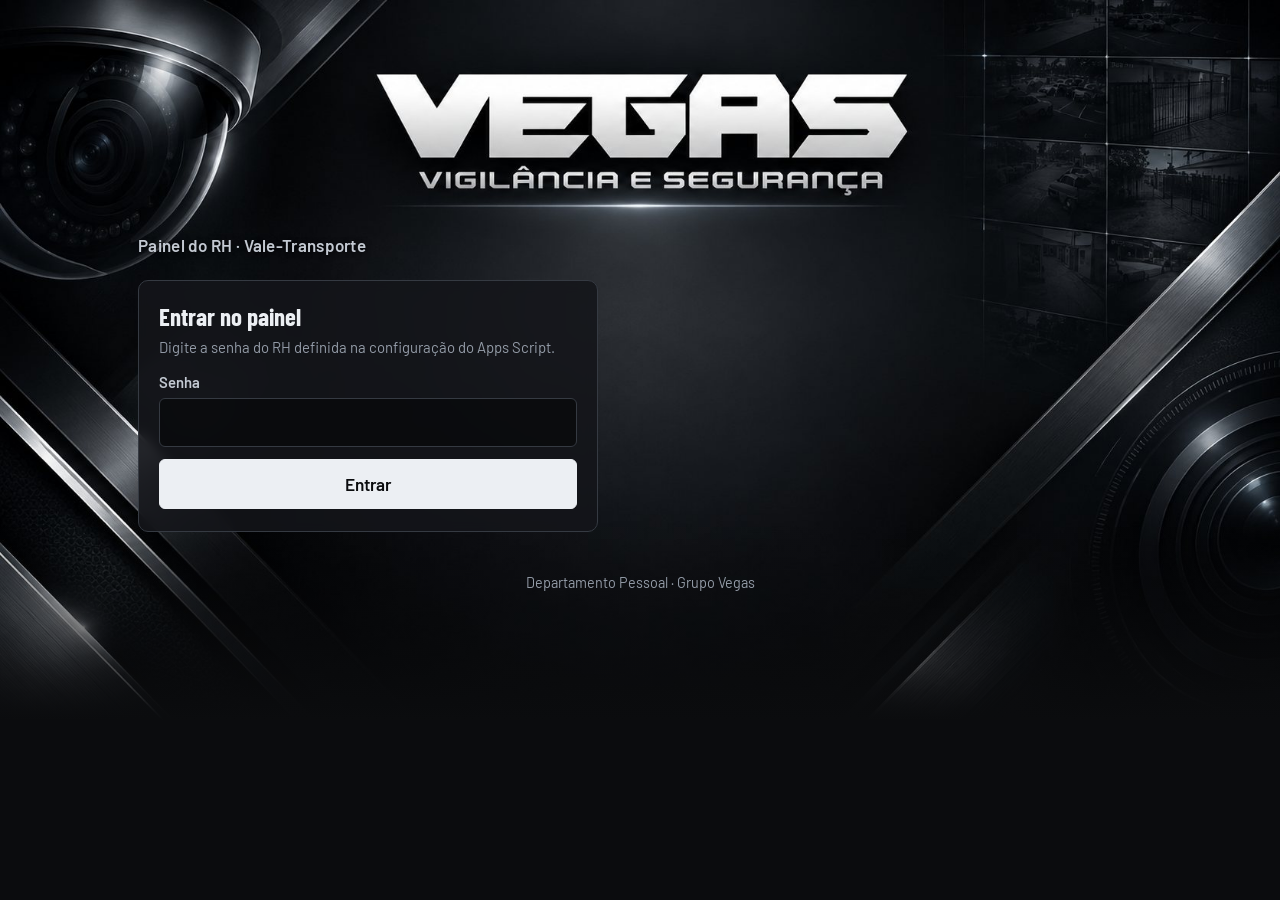
<file: index.html>
<!DOCTYPE html>
<html lang="pt-BR">
<head>
<meta charset="utf-8">
<meta name="viewport" content="width=device-width, initial-scale=1, viewport-fit=cover">
<meta name="robots" content="noindex, nofollow">
<title>Painel RH · Vale-Transporte</title>
<link rel="preconnect" href="https://fonts.googleapis.com">
<link rel="preconnect" href="https://fonts.gstatic.com" crossorigin>
<link href="https://fonts.googleapis.com/css2?family=Barlow:wght@400;500;600&family=Barlow+Condensed:wght@600;700&display=swap" rel="stylesheet">
<link rel="stylesheet" href="style.css?v=20261028">
<link rel="icon" href="data:image/svg+xml,<svg xmlns=%22http://www.w3.org/2000/svg%22 viewBox=%220 0 100 100%22><text y=%22.9em%22 font-size=%2290%22>🗂️</text></svg>">
<script>if(/[?&]c=/.test(location.search))location.replace("declaracao.html"+location.search);</script>
<script src="config.js"></script>
<style>
.wrap{max-width:1040px}
.live{display:inline-flex;align-items:center;gap:6px;font-size:.88rem;color:var(--muted)}
.live::before{content:"";width:8px;height:8px;border-radius:50%;background:var(--go)}
.kpis{display:grid;grid-template-columns:repeat(4,1fr);gap:10px;margin:14px 0}
@media (max-width:640px){.kpis{grid-template-columns:repeat(2,1fr)}}
.kpi{background:var(--card);border:1px solid var(--line);border-radius:10px;padding:12px 14px}
.kpi b{display:block;font-family:"Barlow Condensed",system-ui,sans-serif;font-size:1.9rem;line-height:1}
.kpi span{color:var(--muted);font-size:.88rem}
.pill.pend{background:var(--paper);color:var(--muted)}
.new-row{animation:flash 2.4s ease-out}
@keyframes flash{from{background:color-mix(in srgb,var(--ticket) 40%,transparent)}to{background:transparent}}
</style>
</head>
<body>
<div class="wrap">
  <div class="brand">
    Painel do RH · Vale-Transporte
  </div>

  <!-- Login -->
  <section id="login" class="step" style="max-width:460px">
    <h2>Entrar no painel</h2>
    <p class="hint">Digite a senha do RH definida na configuração do Apps Script.</p>
    <label class="f" for="senha" style="margin-top:12px">Senha</label>
    <input type="password" id="senha" autocomplete="current-password" style="width:100%;font:inherit;color:var(--ink);background:var(--paper);border:1.5px solid var(--line);border-radius:6px;padding:10px 12px;min-height:46px">
    <div class="err" id="err-login"></div>
    <button class="btn primary" id="entrar" style="margin-top:12px">Entrar</button>
  </section>

  <div id="app" class="hidden">
    <nav class="tabs" role="tablist">
      <button class="tab" role="tab" aria-selected="true" data-tab="gerar">Gerar link</button>
      <button class="tab" role="tab" aria-selected="false" data-tab="respostas">Respostas</button>
      <span style="flex:1"></span>
      <span class="live" id="live">Atualizando automaticamente</span>
      <button class="btn small" id="sair">Sair</button>
    </nav>

    <!-- GERAR -->
    <section id="v-gerar">
      <h1>Gerar link para o funcionário</h1>
      <p class="lead">O funcionário recebe o link direto da requisição de vale-transporte, já com a razão social, o CNPJ e o nome dele preenchidos. Abre em qualquer celular, sem login, e o link não expira.</p>
      <div class="step">
        <div class="grid">
          <div class="c6"><label class="f" for="genEmp">Empresa (razão social e CNPJ)</label><select id="genEmp"></select></div>
          <div class="c4"><label class="f" for="genNome">Nome do funcionário</label><input type="text" id="genNome" maxlength="120" placeholder="Nome completo"></div>
          <div class="c2"><label class="f" for="genTel">WhatsApp <span class="hint">(opcional)</span></label><input type="text" id="genTel" inputmode="tel" maxlength="16" placeholder="(24) 99999-9999"></div>
        </div>
        <div class="err" id="err-gen">Escolha a empresa e informe o nome do funcionário.</div>
        <button class="btn primary" id="genBtn" style="margin-top:12px">Gerar link</button>
        <div id="genOut" class="status info hidden" style="margin-top:14px"></div>
      </div>

      <h2 style="margin-top:28px">Links gerados</h2>
      <div class="toolbar" style="margin-top:8px">
        <select id="fCvEmp" style="width:auto;max-width:100%"><option value="">Todas as empresas</option></select>
        <select id="fCvSit" style="width:auto"><option value="">Todas as situações</option><option value="Pendente">Pendentes</option><option value="Respondeu">Respondidos</option></select>
        <span class="hint" id="cvCount"></span>
      </div>
      <div class="tablewrap"><table>
        <thead><tr><th>Funcionário</th><th>Empresa</th><th>Código</th><th>Criado em</th><th>Situação</th><th></th></tr></thead>
        <tbody id="cvBody"><tr><td colspan="6" class="hint">Carregando…</td></tr></tbody>
      </table></div>
    </section>

    <!-- RESPOSTAS -->
    <section id="v-respostas" class="hidden">
      <h1>Respostas recebidas</h1>
      <div class="kpis">
        <div class="kpi"><b id="kTot">0</b><span>respostas</span></div>
        <div class="kpi"><b id="kOpt">0</b><span>optaram</span></div>
        <div class="kpi"><b id="kNao">0</b><span>não optaram</span></div>
        <div class="kpi"><b id="kPend">0</b><span>links pendentes</span></div>
      </div>
      <div class="toolbar">
        <select id="fEmp" style="width:auto;max-width:100%"><option value="">Todas as empresas</option></select>
        <select id="fOpcao" style="width:auto"><option value="">Todas as opções</option><option value="Opta">Optaram</option><option value="Não opta">Não optaram</option></select>
        <input type="text" id="fBusca" placeholder="Buscar nome" style="width:auto;flex:1;min-width:160px">
        <button class="btn small" id="csv">Baixar planilha (CSV)</button>
      </div>
      <div class="tablewrap"><table>
        <thead><tr><th>Nome</th><th>Empresa</th><th>Opção</th><th>Custo diário</th><th>Anexos</th><th>Enviado em</th><th></th></tr></thead>
        <tbody id="rBody"><tr><td colspan="7" class="hint">Carregando…</td></tr></tbody>
      </table></div>
      <p class="hint" style="margin-top:10px">Todas as respostas também ficam na planilha Google (aba Respostas) e as fotos na pasta "Vale-Transporte - Anexos" do Google Drive.</p>
    </section>
  </div>

  <footer>Departamento Pessoal · Grupo Vegas</footer>
</div>

<dialog id="dlg"><div class="dlg" id="dlgBody"></div><div style="padding:0 20px 20px"><button class="btn" id="dlgClose">Fechar</button></div></dialog>

<script>
(function(){
  const $=s=>document.querySelector(s), $$=s=>Array.from(document.querySelectorAll(s));
  const API=window.API_URL;
  const FORM_URL=new URL("declaracao.html",location.href).href.split("?")[0];
  let chave=null, dados={convites:[],respostas:[],empresas:[]}, vistos=new Set(), primeiraCarga=true, timer=null;
  function esc(s){const d=document.createElement("div");d.textContent=s==null?"":String(s);return d.innerHTML;}
  async function api(body){ const r=await fetch(API,{method:"POST",body:JSON.stringify(Object.assign({chave},body))}); return r.json(); }

  /* ---------- Login ---------- */
  async function entrar(s){
    const err=$("#err-login");
    if(!API||API.indexOf("http")!==0){ err.textContent="Falta configurar o endereço do Apps Script no arquivo config.js."; err.classList.add("show"); return; }
    chave=s; $("#entrar").disabled=true; $("#entrar").textContent="Entrando…";
    try{
      const r=await api({action:"login"});
      if(!r.ok){ err.textContent=r.erro||"Senha incorreta."; err.classList.add("show"); chave=null; try{sessionStorage.removeItem("vt_rh");}catch(e){} }
      else { try{sessionStorage.setItem("vt_rh",s);}catch(e){} $("#login").classList.add("hidden"); $("#app").classList.remove("hidden"); await carregar(); timer=setInterval(carregar,30000); }
    }catch(e){ err.textContent="Sem conexão com o Apps Script. Confira o endereço em config.js e se a implantação está com acesso \"Qualquer pessoa\"."; err.classList.add("show"); chave=null; }
    $("#entrar").disabled=false; $("#entrar").textContent="Entrar";
  }
  $("#entrar").onclick=()=>entrar($("#senha").value);
  $("#senha").addEventListener("keydown",e=>{if(e.key==="Enter") entrar($("#senha").value);});
  $("#sair").onclick=()=>{ try{sessionStorage.removeItem("vt_rh");}catch(e){} location.reload(); };
  try{ const s=sessionStorage.getItem("vt_rh"); if(s) entrar(s); }catch(e){}

  /* ---------- Abas ---------- */
  $$(".tab").forEach(t=>t.onclick=()=>{ $$(".tab").forEach(x=>x.setAttribute("aria-selected",x===t)); $("#v-gerar").classList.toggle("hidden",t.dataset.tab!=="gerar"); $("#v-respostas").classList.toggle("hidden",t.dataset.tab!=="respostas"); });

  /* ---------- Carregar dados ---------- */
  async function carregar(){
    try{
      const r=await api({action:"listar"}); if(!r.ok) return;
      dados=r; $("#live").textContent="Atualizado às "+new Date().toLocaleTimeString("pt-BR",{hour:"2-digit",minute:"2-digit"});
      preencherEmpresas(); renderConvites(); renderRespostas();
      primeiraCarga=false;
    }catch(e){ $("#live").textContent="Sem conexão · tentando de novo"; }
  }
  function preencherEmpresas(){
    const opts=dados.empresas.map(x=>`<option value="${esc(x.cnpj)}">${esc(x.razao)} — ${esc(x.cnpj)}</option>`).join("");
    [["#genEmp","Selecione a empresa…"],["#fCvEmp","Todas as empresas"],["#fEmp","Todas as empresas"]].forEach(([id,ph])=>{ const s=$(id), v=s.value; s.innerHTML=`<option value="">${ph}</option>`+opts; s.value=v; });
  }

  /* ---------- Gerar link ---------- */
  function mensagem(cv){
    const p=(cv.nome||"").split(/\s+/)[0]||"";
    return `Olá${p?", "+p:""}! Segue o link para preencher sua *Requisição de Vale-Transporte* da ${cv.empresa.razao} (CNPJ ${cv.empresa.cnpj}):\n\n${FORM_URL}?c=${cv.codigo}\n\nO link é pessoal e não expira. Tenha em mãos o comprovante de residência (com data dos últimos 2 meses) e o cartão de passagem, se optar pelo vale. Se não optar, será pedida a foto de uma carta escrita e assinada à mão (e, se tiver, a foto do cartão de passagem).`;
  }
  async function copiar(txt,btn){ let ok=false; try{await navigator.clipboard.writeText(txt);ok=true;}catch(e){const t=document.createElement("textarea");t.value=txt;document.body.appendChild(t);t.select();try{ok=document.execCommand("copy");}catch(x){}t.remove();} const o=btn.textContent; btn.textContent=ok?"Copiado ✓":"Copie manualmente"; setTimeout(()=>btn.textContent=o,1800); }
  function wa(cv){ const t=String(cv.tel||"").replace(/\D/g,""); return "https://wa.me/"+(t?(t.length<=11?"55"+t:t):"")+"?text="+encodeURIComponent(mensagem(cv)); }
  function mostrar(cv){
    const out=$("#genOut"), link=`${FORM_URL}?c=${cv.codigo}`; out.classList.remove("hidden");
    out.innerHTML=`<h3>Link de ${esc(cv.nome)}</h3><p class="hint">${esc(cv.empresa.razao)} · CNPJ ${esc(cv.empresa.cnpj)} · código <strong>${esc(cv.codigo)}</strong></p>
      <input type="text" readonly value="${esc(link)}" style="margin-top:8px" onclick="this.select()">
      <label class="f" style="margin-top:12px">Mensagem pronta</label>
      <textarea readonly rows="7" style="width:100%;font:inherit;font-size:.93rem;color:var(--ink);background:var(--paper);border:1.5px solid var(--line);border-radius:6px;padding:10px 12px">${esc(mensagem(cv))}</textarea>
      <div style="display:flex;gap:8px;flex-wrap:wrap;margin-top:10px">
        <button class="btn small" id="cpL">Copiar link</button><button class="btn small" id="cpM">Copiar mensagem</button>
        <a class="btn small" style="text-decoration:none;background:#1F7A4D;color:#fff;border-color:#1F7A4D" href="${wa(cv)}" target="_blank" rel="noopener">Enviar pelo WhatsApp</a>
        <a class="btn small" style="text-decoration:none" href="${esc(link)}" target="_blank" rel="noopener">Abrir para testar</a>
      </div>`;
    $("#cpL").onclick=e=>copiar(link,e.target); $("#cpM").onclick=e=>copiar(mensagem(cv),e.target);
  }
  $("#genBtn").onclick=async()=>{
    const cnpj=$("#genEmp").value, nome=$("#genNome").value.trim(), err=$("#err-gen");
    if(!cnpj||nome.length<3){ err.textContent="Escolha a empresa e informe o nome do funcionário."; err.classList.add("show"); return; }
    err.classList.remove("show"); const b=$("#genBtn"); b.disabled=true; b.textContent="Gerando…";
    try{ const r=await api({action:"gerarConvite",cnpj,nome,tel:$("#genTel").value.trim()});
      if(!r.ok) throw new Error(r.erro); mostrar(r.convite); $("#genNome").value=""; $("#genTel").value=""; carregar(); }
    catch(e){ err.textContent=e.message||"Não foi possível gerar o link."; err.classList.add("show"); }
    b.disabled=false; b.textContent="Gerar link";
  };

  function renderConvites(){
    const fe=$("#fCvEmp").value, fs=$("#fCvSit").value;
    const l=dados.convites.filter(c=>(!fe||c.empresa.cnpj===fe)&&(!fs||String(c.situacao).indexOf(fs)===0));
    $("#cvCount").textContent=`${l.length} link(s)`;
    $("#cvBody").innerHTML=l.length?l.map(c=>{
      const s=String(c.situacao), pill=s.indexOf("Respondeu - opta")===0?'<span class="pill yes">Respondeu · opta</span>':s.indexOf("Respondeu")===0?'<span class="pill no">Respondeu · não opta</span>':'<span class="pill pend">Pendente</span>';
      return `<tr><td>${esc(c.nome)}</td><td>${esc(c.empresa.razao)}<br><span class="hint">${esc(c.empresa.cnpj)}</span></td><td style="font-weight:700;letter-spacing:2px">${esc(c.codigo)}</td><td>${esc(c.criadoEm)}</td><td>${pill}${c.respondidoEm?'<br><span class="hint">'+esc(c.respondidoEm)+'</span>':""}</td>
        <td style="white-space:nowrap"><button class="btn small" data-cv="${esc(c.codigo)}">Ver link</button> <button class="btn small" data-del="${esc(c.codigo)}">Desativar</button></td></tr>`;}).join("")
      :'<tr><td colspan="6" class="hint">Nenhum link gerado ainda.</td></tr>';
    $$("[data-cv]").forEach(b=>b.onclick=()=>{ mostrar(dados.convites.find(x=>x.codigo===b.dataset.cv)); $("#genOut").scrollIntoView({behavior:"smooth",block:"center"}); });
    $$("[data-del]").forEach(b=>b.onclick=async()=>{ if(!confirm("Desativar este link? O funcionário não conseguirá mais abrir a requisição.")) return; await api({action:"excluirConvite",codigo:b.dataset.del}); carregar(); });
  }
  $("#fCvEmp").onchange=renderConvites; $("#fCvSit").onchange=renderConvites;

  /* ---------- Respostas ---------- */
  const chaveR=r=>r["Enviado em"]+"|"+r["Código"];
  function filtradas(){
    const fe=$("#fEmp").value, fo=$("#fOpcao").value, q=$("#fBusca").value.trim().toLowerCase();
    return dados.respostas.filter(r=>(!fe||r["CNPJ"]===fe)&&(!fo||String(r["Opção"]).indexOf(fo)===0)&&(!q||String(r["Nome"]).toLowerCase().includes(q)));
  }
  function renderRespostas(){
    const R=dados.respostas;
    $("#kTot").textContent=R.length; $("#kOpt").textContent=R.filter(r=>r["Opção"]==="Opta").length;
    $("#kNao").textContent=R.filter(r=>String(r["Opção"]).indexOf("Não")===0).length;
    $("#kPend").textContent=dados.convites.filter(c=>c.situacao==="Pendente").length;
    const l=filtradas();
    $("#rBody").innerHTML=l.length?l.map((r,i)=>{
      const k=chaveR(r), novo=!primeiraCarga&&!vistos.has(k); vistos.add(k);
      const anexos=[r["Comprovante de residência"]?"Comprovante":"",r["Foto do cartão"]?"Cartão":"",r["Carta de próprio punho"]?"Carta":""].filter(Boolean).join(", ")||"—";
      return `<tr class="${novo?"new-row":""}"><td><strong>${esc(r["Nome"])}</strong></td><td>${esc(r["Razão social"])}<br><span class="hint">${esc(r["CNPJ"])}</span></td>
        <td>${r["Opção"]==="Opta"?'<span class="pill yes">Opta</span>':'<span class="pill no">Não opta</span>'}</td>
        <td>${r["Custo diário (R$)"]?"R$ "+esc(r["Custo diário (R$)"]):"—"}</td><td>${esc(anexos)}</td><td>${esc(r["Enviado em"])}</td>
        <td style="white-space:nowrap"><button class="btn small" data-r="${i}">Ver</button> <button class="btn small" data-pdf="${i}">PDF</button></td></tr>`;}).join("")
      :'<tr><td colspan="7" class="hint">Nenhuma resposta ainda.</td></tr>';
    if(primeiraCarga) R.forEach(r=>vistos.add(chaveR(r)));
    $$("[data-r]").forEach(b=>b.onclick=()=>detalhe(l[+b.dataset.r]));
    $$("[data-pdf]").forEach(b=>b.onclick=()=>baixarPdf(l[+b.dataset.pdf],b));
  }
  ["#fEmp","#fOpcao"].forEach(id=>$(id).onchange=renderRespostas); $("#fBusca").oninput=renderRespostas;

  function detalhe(r){
    const lk=(t,u)=>u?`<a class="btn small" style="text-decoration:none" href="${esc(u)}" target="_blank" rel="noopener">${t}</a>`:"";
    const linha=(t,v)=>v?`<p><strong>${t}:</strong> ${esc(v)}</p>`:"";
    const end=r["Rua"]?`${r["Rua"]}, ${r["Número"]}${r["Complemento"]?" – "+r["Complemento"]:""}, ${r["Bairro"]}, ${r["Cidade"]}/${r["UF"]}, CEP ${r["CEP"]}`:"";
    $("#dlgBody").innerHTML=`<h2>${esc(r["Nome"])}</h2><p class="hint">${esc(r["Razão social"])} · CNPJ ${esc(r["CNPJ"])} · código ${esc(r["Código"])}</p>
      <p>${r["Opção"]==="Opta"?'<span class="pill yes">Opta pelo vale-transporte</span>':'<span class="pill no">Não opta / cancelou</span>'}</p>
      ${linha("Local e data",r["Local"]+", "+r["Data da declaração"])}${linha("Endereço",end)}
      ${linha("Ida",r["Ida (empresa / linha / valor)"])}${linha("Volta",r["Volta (empresa / linha / valor)"])}
      ${r["Custo diário (R$)"]?linha("Custo diário","R$ "+r["Custo diário (R$)"]):""}
      ${r["Opção"]==="Opta"||r["Possui cartão"]?linha("Cartão de passagem",(r["Possui cartão"]==="Sim"?"possui":"ainda não possui")+(r["Nº do cartão"]?" · nº "+r["Nº do cartão"]:"")):""}
      <p class="hint">Termo LGPD (versão ${esc(r["Versão do termo"])}) e assinatura eletrônica aceitos em ${esc(r["Enviado em"])}.</p>
      <div style="display:flex;gap:8px;flex-wrap:wrap;margin-top:12px">${lk("Abrir comprovante",r["Comprovante de residência"])}${lk("Abrir foto do cartão",r["Foto do cartão"])}${lk("Abrir carta de próprio punho",r["Carta de próprio punho"])}<button class="btn small" id="dlgPdf" style="background:var(--ink);color:var(--bg);border-color:var(--ink)">Baixar ficha em PDF</button></div>
      <p class="hint" style="margin-top:8px">As fotos abrem no Google Drive da conta do RH (é preciso estar conectado nela).</p>`;
    $("#dlgPdf").onclick=e=>baixarPdf(r,e.target);
    $("#dlg").showModal();
  }

  async function baixarPdf(r,btn){
    const o=btn.textContent; btn.disabled=true; btn.textContent="Gerando PDF…";
    try{
      const x=await api({action:"pdf",codigo:r["Código"],enviadoEm:r["Enviado em"]});
      if(!x.ok) throw new Error(x.erro||"Falha ao gerar o PDF.");
      const bin=atob(x.pdf), u8=new Uint8Array(bin.length); for(let i=0;i<bin.length;i++) u8[i]=bin.charCodeAt(i);
      const a=document.createElement("a"); a.href=URL.createObjectURL(new Blob([u8],{type:"application/pdf"})); a.download=x.nome;
      document.body.appendChild(a); a.click(); a.remove(); setTimeout(()=>URL.revokeObjectURL(a.href),4000);
      btn.textContent="PDF baixado ✓";
    }catch(e){ alert(e.message||"Falha ao gerar o PDF."); btn.textContent=o; }
    setTimeout(()=>{btn.disabled=false; btn.textContent=o;},2000);
  }
  $("#dlgClose").onclick=()=>$("#dlg").close();

  $("#csv").onclick=()=>{
    const l=filtradas(); if(!l.length) return;
    const cols=Object.keys(l[0]), cell=v=>`"${String(v==null?"":v).replace(/"/g,'""')}"`;
    const txt="\ufeff"+[cols.map(cell).join(";")].concat(l.map(r=>cols.map(c=>cell(r[c])).join(";"))).join("\r\n");
    const a=document.createElement("a"); a.href=URL.createObjectURL(new Blob([txt],{type:"text/csv;charset=utf-8"}));
    a.download=`vale-transporte-respostas-${new Date().toISOString().slice(0,10)}.csv`; a.click(); setTimeout(()=>URL.revokeObjectURL(a.href),2000);
  };
})();
</script>
</body>
</html>
</file>
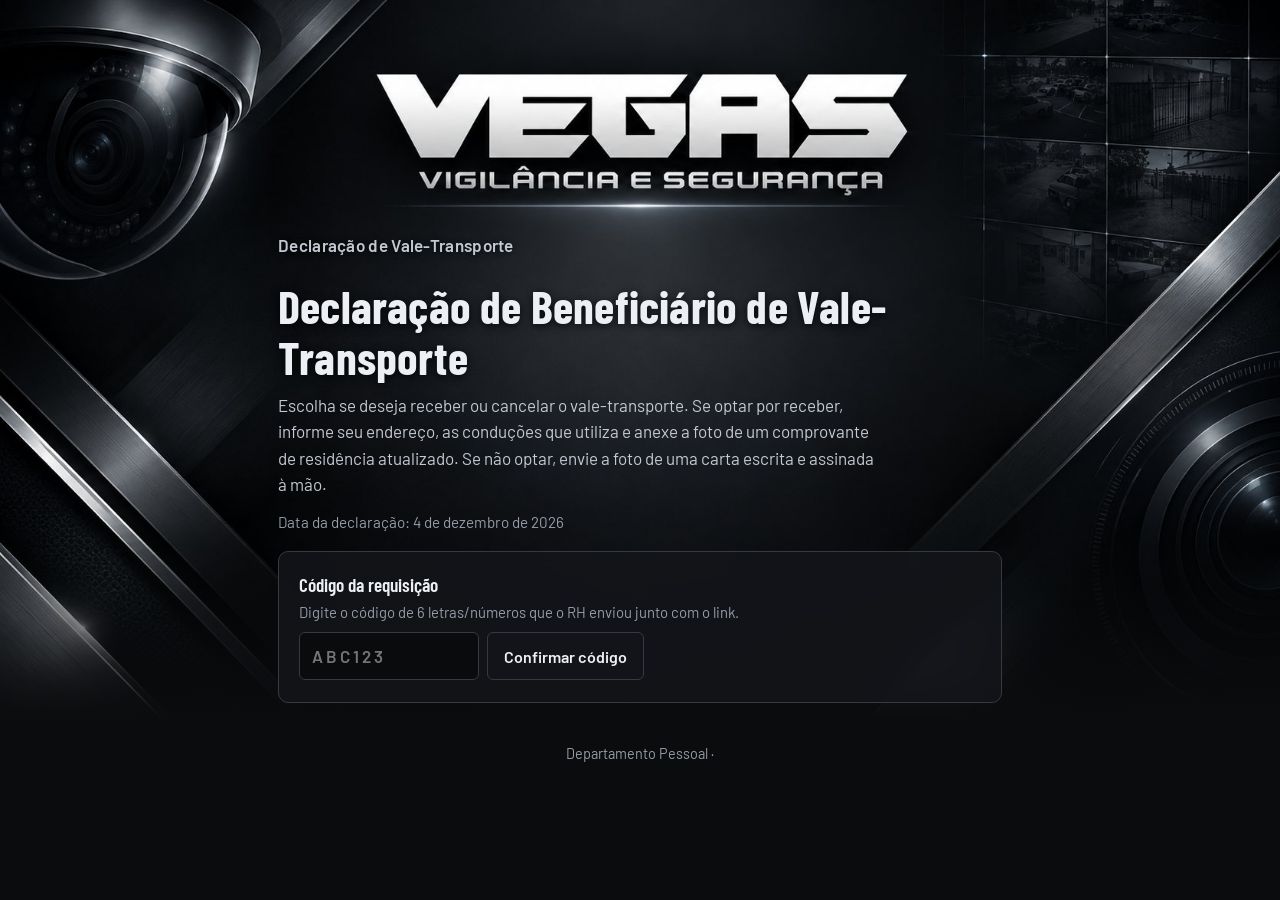
<file: declaracao.html>
<!DOCTYPE html>
<html lang="pt-BR">
<head>
<meta charset="utf-8">
<meta name="viewport" content="width=device-width, initial-scale=1, viewport-fit=cover">
<meta name="robots" content="noindex, nofollow">
<title>Requisição de Vale-Transporte</title>
<link rel="preconnect" href="https://fonts.googleapis.com">
<link rel="preconnect" href="https://fonts.gstatic.com" crossorigin>
<link href="https://fonts.googleapis.com/css2?family=Barlow:wght@400;500;600&family=Barlow+Condensed:wght@600;700&display=swap" rel="stylesheet">
<link rel="stylesheet" href="style.css?v=20261028">
<link rel="icon" href="data:image/svg+xml,<svg xmlns=%22http://www.w3.org/2000/svg%22 viewBox=%220 0 100 100%22><text y=%22.9em%22 font-size=%2290%22>🚌</text></svg>">
<script src="config.js"></script>
</head>
<body>
<div class="wrap">
  <div class="brand">
    <span id="brandName">Declaração de Vale-Transporte</span>
  </div>

  <main>
    <h1>Declaração de Beneficiário de Vale-Transporte</h1>
    <p class="lead">Escolha se deseja receber ou cancelar o vale-transporte. Se optar por receber, informe seu endereço, as conduções que utiliza e anexe a foto de um comprovante de residência atualizado. Se não optar, envie a foto de uma carta escrita e assinada à mão.</p>
    <p class="date-line" id="dateLine"></p>

    <!-- Código da requisição -->
    <section class="step hidden" id="codeBox">
      <h3>Código da requisição</h3>
      <p class="hint">Digite o código de 6 letras/números que o RH enviou junto com o link.</p>
      <div style="display:flex;gap:8px;flex-wrap:wrap;margin-top:8px">
        <input type="text" id="codeInput" maxlength="6" autocomplete="off" style="max-width:180px;text-transform:uppercase;letter-spacing:3px;font-weight:600" placeholder="ABC123">
        <button type="button" class="btn" id="codeBtn">Confirmar código</button>
      </div>
      <div class="err" id="err-code"></div>
    </section>
    <div id="loading" class="status info">Carregando sua requisição…</div>

    <section class="emp-box hidden" id="empBox">
      <div class="emp-head"><h3>Empregador</h3></div>
      <div class="emp-razao" id="empRazao"></div>
      <div class="emp-cnpj" id="empCnpj"></div>
    </section>

    <div id="rascMsg" class="status info hidden">Recuperamos o que você já tinha preenchido neste celular. Confira e continue.</div>

    <form id="form" class="hidden" novalidate>
      <fieldset style="border:0;padding:0;margin:0">
        <legend class="hidden">Opção pelo vale-transporte</legend>
        <div class="tickets">
          <label class="ticket yes">
            <input type="radio" name="opcao" value="opto">
            <span class="t-title"><span class="mark"></span>Opto pelo vale-transporte</span>
            <span class="t-sub" style="display:block">Quero receber o benefício para ir e voltar do trabalho.</span>
          </label>
          <label class="ticket no">
            <input type="radio" name="opcao" value="nao_opto">
            <span class="t-title"><span class="mark"></span>Não opto / cancelar</span>
            <span class="t-sub" style="display:block">Não quero receber, ou quero cancelar o benefício atual.</span>
          </label>
        </div>
        <div class="err" id="err-opcao">Escolha uma das duas opções para continuar.</div>
      </fieldset>

      <section class="step">
        <div class="step-head"><span class="num" data-n>1</span><h2>Identificação</h2></div>
        <div class="grid">
          <div class="c4"><label class="f" for="nome">Nome completo</label><input type="text" id="nome" autocomplete="name" maxlength="120"><div class="err" id="err-nome">Informe seu nome completo.</div></div>
          <div class="c2"><label class="f" for="local">Cidade (local da declaração)</label><input type="text" id="local" maxlength="60" placeholder="Ex.: Volta Redonda"><div class="err" id="err-local">Informe a cidade.</div></div>
        </div>
      </section>

      <div id="optIn" class="hidden">
        <section class="step">
          <div class="step-head"><span class="num" data-n>2</span><h2>Endereço residencial</h2></div>
          <div class="grid">
            <div class="c4"><label class="f" for="rua">Rua / Avenida</label><input type="text" id="rua" autocomplete="address-line1" maxlength="120"></div>
            <div class="c2"><label class="f" for="numero">Número</label><input type="text" id="numero" maxlength="12"></div>
            <div class="c3"><label class="f" for="compl">Complemento <span class="hint">(opcional)</span></label><input type="text" id="compl" maxlength="60"></div>
            <div class="c3"><label class="f" for="bairro">Bairro</label><input type="text" id="bairro" maxlength="60"></div>
            <div class="c3"><label class="f" for="cidade">Cidade</label><input type="text" id="cidade" autocomplete="address-level2" maxlength="60"></div>
            <div class="c2"><label class="f" for="cep">CEP</label><input type="text" id="cep" inputmode="numeric" autocomplete="postal-code" maxlength="9" placeholder="00000-000"></div>
            <div class="c2" style="grid-column:span 1"><label class="f" for="uf">UF</label><select id="uf"><option value="">—</option></select></div>
          </div>
          <div class="err" id="err-end">Preencha rua, número, bairro, cidade, CEP (8 dígitos) e estado.</div>
        </section>

        <section class="step">
          <div class="step-head"><span class="num" data-n>3</span><h2>Conduções utilizadas</h2></div>
          <p class="hint">Informe os meios de transporte coletivo, público e regular mais adequados ao seu trajeto: empresa de ônibus, número ou nome da linha e valor da passagem. Se pegar mais de um ônibus, adicione outra condução.</p>
          <div class="leg" data-leg="ida">
            <div class="leg-head"><h3>Da residência para o trabalho</h3><button type="button" class="btn small" data-add="ida">+ Adicionar condução</button></div>
            <div class="rows"></div><div class="total" data-total="ida"></div>
          </div>
          <div class="leg" data-leg="volta">
            <div class="leg-head"><h3>Do trabalho para a residência</h3>
              <span style="display:flex;gap:6px;flex-wrap:wrap"><button type="button" class="btn small" id="copyIda">Mesmo trajeto da ida</button><button type="button" class="btn small" data-add="volta">+ Adicionar condução</button></span></div>
            <div class="rows"></div><div class="total" data-total="volta"></div>
          </div>
          <div class="err" id="err-trans">Preencha empresa, linha e valor de pelo menos uma condução na ida e uma na volta.</div>
        </section>

        <section class="step">
          <div class="step-head"><span class="num" data-n>4</span><h2>Comprovante de residência</h2></div>
          <div class="alert" role="note">
            <svg width="22" height="22" viewBox="0 0 24 24" aria-hidden="true" style="flex:none"><path d="M12 2 1 21h22z" fill="var(--ticket)"/><path d="M12 9v5m0 3v.5" stroke="var(--ticket-ink)" stroke-width="2.2" stroke-linecap="round"/></svg>
            <div><strong>O comprovante precisa ter data dos últimos dois meses para ser aceito.</strong> Serve conta de luz, água, gás, telefone, internet ou fatura de cartão, em seu nome ou de familiar que mora com você. A foto deve mostrar o endereço e a data com nitidez.</div>
          </div>
          <div class="drop" role="button" tabindex="0" data-cam="compFile" id="compDrop">
            <span class="ico"><svg width="28" height="28" viewBox="0 0 24 24" aria-hidden="true"><path d="M4 7h3l1.5-2h7L17 7h3v12H4z" fill="none" stroke="currentColor" stroke-width="2" stroke-linejoin="round"/><circle cx="12" cy="13" r="3.5" fill="none" stroke="currentColor" stroke-width="2"/></svg></span>
            <span><strong>Tirar foto do comprovante</strong><br><span class="hint">Abre a câmera aqui mesmo na página. Mostre o endereço e a data.</span></span>
          </div>
          <div class="preview" id="compPreview"><img id="compImg" alt="Prévia do comprovante"><div><strong>Comprovante anexado</strong><br><button type="button" class="btn small" data-retake="compFile">Tirar outra foto</button></div></div>
          <div class="err" id="err-comp">Anexe a foto do comprovante de residência.</div>
          <label class="check"><input type="checkbox" id="chkData"><span>Confirmo que o comprovante anexado tem data dos últimos dois meses.</span></label>
          <div class="err" id="err-chkData">Confirme a data do comprovante.</div>
        </section>

      </div>

      <div id="optOut" class="hidden">
        <section class="step">
          <div class="step-head"><span class="num" data-n>2</span><h2>Carta de próprio punho</h2></div>
          <p>Para não optar ou cancelar o vale-transporte, escreva à mão uma carta curta, assine e envie uma foto dela aqui.</p>
          <div class="alert" role="note">
            <svg width="22" height="22" viewBox="0 0 24 24" aria-hidden="true" style="flex:none"><path d="M12 2 1 21h22z" fill="var(--ticket)"/><path d="M12 9v5m0 3v.5" stroke="var(--ticket-ink)" stroke-width="2.2" stroke-linecap="round"/></svg>
            <div>A carta precisa ser <strong>escrita e assinada à mão por você</strong>, com data e local. Cartas digitadas ou impressas não são aceitas. A foto deve mostrar a folha inteira com a letra legível.</div>
          </div>
          <details style="margin:10px 0 14px">
            <summary style="cursor:pointer;font-weight:600">Ver modelo de texto para copiar à mão</summary>
            <div id="cartaModelo" style="margin-top:10px;background:var(--paper);border:1px solid var(--line);border-radius:8px;padding:14px 16px;font-size:.97rem;line-height:1.6"></div>
          </details>
          <div class="drop" role="button" tabindex="0" data-cam="cartaFile" id="cartaDrop">
            <span class="ico"><svg width="30" height="30" viewBox="0 0 24 24" aria-hidden="true"><path d="M6 2.5h8l4 4V21.5H6z" fill="none" stroke="currentColor" stroke-width="2" stroke-linejoin="round"/><path d="M14 2.5v4h4" fill="none" stroke="currentColor" stroke-width="2" stroke-linejoin="round"/><path d="M8.5 12h7M8.5 15h5" stroke="currentColor" stroke-width="1.8" stroke-linecap="round"/></svg></span>
            <span><strong>Tirar foto da carta assinada</strong><br><span class="hint">Abre a câmera aqui mesmo na página. Fotografe a folha inteira, com boa luz.</span></span>
          </div>
          <div class="preview" id="cartaPreview"><img id="cartaImg" alt="Prévia da carta"><div><strong>Foto da carta anexada</strong><br><button type="button" class="btn small" data-retake="cartaFile">Tirar outra foto</button></div></div>
          <div class="err" id="err-carta">Envie a foto da carta de próprio punho assinada.</div>
          <label class="check"><input type="checkbox" id="chkCarta"><span>Confirmo que a carta foi escrita e assinada à mão por mim.</span></label>
          <div class="err" id="err-chkCarta">Confirme que a carta foi escrita e assinada por você.</div>
        </section>
      </div>

      <section class="step hidden" id="cartaoSec">
        <div class="step-head"><span class="num" data-n>5</span><h2>Cartão de passagem</h2></div>
        <p class="hint">Você já tem cartão de passagem (Riocard Mais ou cartão da empresa de ônibus)?</p>
        <label class="check"><input type="radio" name="temCartao" value="sim"><span>Sim, já tenho cartão de passagem.</span></label>
        <label class="check"><input type="radio" name="temCartao" value="nao"><span>Não, ainda não tenho cartão de passagem.</span></label>
        <div id="cartaoCampos" class="hidden">
        <p class="hint" style="margin:6px 0 10px">Tire uma foto da frente do cartão, mostrando o número.</p>
        <div class="drop" role="button" tabindex="0" data-cam="cartaoFile" id="cartaoDrop">
          <span class="ico"><svg width="30" height="30" viewBox="0 0 24 24" aria-hidden="true"><rect x="2.5" y="5" width="19" height="14" rx="2" fill="none" stroke="currentColor" stroke-width="2"/><path d="M2.5 9.5h19" stroke="currentColor" stroke-width="2"/><path d="M6 15h5" stroke="currentColor" stroke-width="2" stroke-linecap="round"/><circle cx="17" cy="15" r="1.6" fill="currentColor"/></svg></span>
          <span><strong>Tirar foto do cartão de passagem</strong><br><span class="hint">Abre a câmera aqui mesmo na página. Mostre o número do cartão.</span></span>
        </div>
        <div class="preview" id="cartaoPreview"><img id="cartaoImg" alt="Prévia do cartão"><div><strong>Foto do cartão anexada</strong><br><button type="button" class="btn small" data-retake="cartaoFile">Tirar outra foto</button></div></div>
        <div class="grid" style="margin-top:12px"><div class="c3"><label class="f" for="cartaoNum">Número do cartão <span class="hint">(opcional)</span></label><input type="text" id="cartaoNum" inputmode="numeric" maxlength="30"></div></div>
        </div>
        <div class="err" id="err-cartao">Informe se você tem cartão de passagem.</div>
      </section>
      <section class="step">
        <div class="step-head"><span class="num" data-n>6</span><h2>Declarações</h2></div>
        <div id="declOpt" class="hidden">
          <label class="check"><input type="checkbox" id="d1"><span>Comprometo-me a atualizar as informações acima sempre que ocorrerem alterações e a utilizar os vales-transporte que me forem concedidos exclusivamente no percurso indicado.</span></label>
          <label class="check"><input type="checkbox" id="d2"><span>Estou ciente de que a declaração inexata que induza o empregador em erro, ou o uso indevido dos vales-transporte, configura justa causa para rescisão do contrato de trabalho por ato de improbidade (art. 482, "a", da CLT).</span></label>
          <p class="hint">O desconto em folha é de até 6% do salário básico, conforme a Lei nº 7.418/1985.</p>
        </div>
        <div id="declNo" class="hidden">
          <label class="check"><input type="checkbox" id="d3"><span>Declaro que não desejo receber o vale-transporte (ou solicito o cancelamento do benefício atual) e estou ciente de que posso solicitá-lo novamente a qualquer momento, preenchendo nova declaração.</span></label>
        </div>
        <div class="err" id="err-decl">Marque as declarações acima para continuar.</div>
      </section>

      <section class="step legal">
        <div class="step-head"><span class="num" data-n>7</span><h2>Termo de Consentimento e Aviso de Privacidade (LGPD)</h2></div>
        <div class="scrollbox" tabindex="0" aria-label="Texto do termo de privacidade">
          <p style="margin-top:12px">Em atendimento à Lei Geral de Proteção de Dados (Lei nº 13.709/2018), os dados informados neste formulário são coletados pela <strong class="lgpd-emp">empresa empregadora</strong><span class="lgpd-cnpj"></span>, na qualidade de controladora, exclusivamente para as seguintes finalidades:</p>
          <ul>
            <li>Cumprimento de obrigações legais e trabalhistas (registro no eSocial, FGTS, INSS e folha de pagamento).</li>
            <li>Execução do contrato de trabalho e concessão de benefícios (como vale-transporte e plano odontológico).</li>
            <li>Comunicação interna e operacional entre a empresa e o colaborador.</li>
          </ul>
          <h3>Dados coletados</h3>
          <p>Nome, endereço residencial, trajeto e conduções utilizadas, valores de passagem, imagem do comprovante de residência, imagem do cartão de passagem e, para quem não opta pelo benefício, imagem da carta de próprio punho. Não são coletados dados pessoais sensíveis.</p>
          <h3>Base legal</h3>
          <ul>
            <li><strong>Cumprimento de obrigação legal ou regulatória</strong> (art. 7º, II, da LGPD): a concessão do vale-transporte é obrigação do empregador prevista na Lei nº 7.418/1985 e no Decreto nº 10.854/2021, que exigem declaração do empregado com endereço residencial e meios de transporte adequados.</li>
            <li><strong>Execução de contrato</strong> (art. 7º, V, da LGPD): gestão do contrato de trabalho e dos benefícios dele decorrentes.</li>
            <li><strong>Exercício regular de direitos</strong> (art. 7º, VI, da LGPD): guarda da declaração para eventual defesa em processo judicial, administrativo ou fiscalizatório.</li>
          </ul>
          <h3>Compartilhamento</h3>
          <p>Os dados poderão ser compartilhados apenas com órgãos públicos para cumprimento de obrigações legais (como eSocial e Receita Federal), com a operadora/fornecedora do vale-transporte e com prestadores de serviço de folha de pagamento e contabilidade, sempre na medida necessária às finalidades acima.</p>
          <h3>Nosso compromisso</h3>
          <p>A <span class="lgpd-emp">empresa empregadora</span> declara que adota medidas técnicas e administrativas aptas a proteger os dados pessoais de acessos não autorizados e de situações acidentais ou ilícitas de destruição, perda, alteração, comunicação ou difusão. Os dados serão retidos pelo período necessário para o cumprimento das obrigações legais e regulatórias ou pelo prazo de guarda exigido pela legislação trabalhista e previdenciária.</p>
          <h3>Seus direitos</h3>
          <p>Nos termos do art. 18 da LGPD, você pode solicitar a qualquer momento: confirmação da existência de tratamento, acesso aos dados, correção de dados incompletos, inexatos ou desatualizados, informações sobre compartilhamento e demais direitos previstos em lei, entrando em contato com o Departamento Pessoal / RH da empresa. A retirada do aceite não afeta o tratamento necessário ao cumprimento de obrigações legais.</p>
          <h3>Acesso às informações</h3>
          <p>Suas respostas e fotos são armazenadas em ambiente restrito da empresa e ficam acessíveis apenas à equipe de RH responsável.</p>
        </div>
        <label class="check"><input type="checkbox" id="lgpd"><span><strong>Li e estou de acordo</strong> com o Termo de Consentimento e Aviso de Privacidade acima, e autorizo o tratamento dos meus dados para as finalidades descritas.</span></label>
        <div class="err" id="err-lgpd">É necessário aceitar o termo para enviar.</div>
      </section>

      <section class="step">
        <label class="check" style="padding-top:0"><input type="checkbox" id="assin"><span>Confirmo que as informações são verdadeiras e que este envio vale como minha <strong>assinatura eletrônica</strong> desta declaração.</span></label>
        <div class="err" id="err-assin">Confirme a assinatura eletrônica.</div>
        <button type="submit" class="btn primary" id="submitBtn" style="margin-top:10px">Enviar declaração</button>
        <div id="formMsg" class="hidden"></div>
      </section>
    </form>
    <div id="done" class="status ok hidden"></div>
    <div id="cam" class="cam hidden" role="dialog" aria-modal="true" aria-label="Câmera">
      <div class="cam-top"><span id="camTitle">Tirar foto</span><button type="button" class="btn small" id="camClose">Cancelar</button></div>
      <div class="cam-view"><video id="camVideo" playsinline autoplay muted></video><img id="camShot" class="hidden" alt="Foto tirada"><div id="camMsg" class="cam-msg hidden"></div></div>
      <div class="cam-bar" id="camLive"><button type="button" class="btn small" id="camFlip">Trocar câmera</button><button type="button" class="cam-shoot" id="camShoot" aria-label="Tirar foto"></button><span class="cam-gap"></span></div>
      <div class="cam-bar hidden" id="camReview"><button type="button" class="btn" id="camRetry">Tirar outra</button><button type="button" class="btn cam-ok" id="camOk">Usar esta foto</button></div>
    </div>
  </main>

  <footer>Departamento Pessoal · <strong id="footName"></strong><span id="footCnpj"></span></footer>
</div>

<script>
(function(){
  const $=s=>document.querySelector(s), $$=s=>Array.from(document.querySelectorAll(s));
  const API=window.API_URL;
  const meses=["janeiro","fevereiro","março","abril","maio","junho","julho","agosto","setembro","outubro","novembro","dezembro"];
  const hoje=new Date(), dataTexto=`${hoje.getDate()} de ${meses[hoje.getMonth()]} de ${hoje.getFullYear()}`;
  $("#dateLine").textContent="Data da declaração: "+dataTexto;
  ["AC","AL","AP","AM","BA","CE","DF","ES","GO","MA","MT","MS","MG","PA","PB","PR","PE","PI","RJ","RN","RS","RO","RR","SC","SP","SE","TO"].forEach(u=>{const o=document.createElement("option");o.value=u;o.textContent=u;$("#uf").appendChild(o);});
  $("#uf").value="RJ";
  function esc(s){const d=document.createElement("div");d.textContent=s==null?"":String(s);return d.innerHTML;}
  function money(v){return v.toLocaleString("pt-BR",{style:"currency",currency:"BRL"});}

  let convite=null; const fotos={compFile:null,cartaoFile:null,cartaFile:null};
  const previewOf={compFile:["#compPreview","#compImg","comp"],cartaoFile:["#cartaoPreview","#cartaoImg","cartao"],cartaFile:["#cartaPreview","#cartaImg","carta"]};
  const titulos={compFile:"Comprovante de residência",cartaoFile:"Cartão de passagem",cartaFile:"Carta assinada"};

  /* ---------- Convite ---------- */
  function aplicarEmpresa(){
    const e=convite.empresa;
    $("#brandName").textContent=e.razao; $("#footName").textContent=e.razao; $("#footCnpj").textContent=" · CNPJ "+e.cnpj;
    document.title="Declaração de Vale-Transporte · "+e.razao;
    $("#empRazao").textContent=e.razao; $("#empCnpj").textContent="CNPJ "+e.cnpj;
    $$(".lgpd-emp").forEach(x=>x.textContent=e.razao); $$(".lgpd-cnpj").forEach(x=>x.textContent=", inscrita no CNPJ sob o nº "+e.cnpj);
    if(restaurarRascunho()) $("#rascMsg").classList.remove("hidden");
    if(convite.nome&&!$("#nome").value) $("#nome").value=convite.nome;
    $("#empBox").classList.remove("hidden"); $("#form").classList.remove("hidden"); $("#codeBox").classList.add("hidden");
    modeloCarta();
  }
  async function carregarConvite(code){
    const err=$("#err-code"); code=String(code||"").toUpperCase().replace(/[^A-Z0-9]/g,"");
    if(code.length!==6){ err.textContent="O código tem 6 letras/números."; err.classList.add("show"); return false; }
    if(!API||API.indexOf("http")!==0){ err.textContent="Formulário ainda não configurado. Avise o RH."; err.classList.add("show"); return false; }
    try{
      const r=await (await fetch(API+"?action=convite&codigo="+encodeURIComponent(code))).json();
      if(!r.ok){ err.textContent=r.erro||"Código não encontrado. Confira com o RH."; err.classList.add("show"); return false; }
      convite=r.convite; err.classList.remove("show"); aplicarEmpresa(); return true;
    }catch(e){ err.textContent="Sem conexão. Verifique a internet e tente de novo."; err.classList.add("show"); return false; }
  }
  $("#codeBtn").onclick=()=>carregarConvite($("#codeInput").value);
  $("#codeInput").addEventListener("input",e=>{e.target.value=e.target.value.toUpperCase().replace(/[^A-Z0-9]/g,"");});

  /* ---------- Opção ---------- */
  function opcao(){const r=$('input[name=opcao]:checked');return r?r.value:null;}
  function applyOpcao(){
    const o=opcao();
    $("#optIn").classList.toggle("hidden",o!=="opto"); $("#optOut").classList.toggle("hidden",o!=="nao_opto");
    $("#declOpt").classList.toggle("hidden",o!=="opto"); $("#declNo").classList.toggle("hidden",o!=="nao_opto");
    $("#cartaoSec").classList.toggle("hidden",o!=="opto");
    if(o!=="opto") $$('input[name=temCartao]').forEach(x=>x.checked=false);
    $("#err-cartao").classList.remove("show"); cartaoUI();
    $$("[data-n]").filter(n=>!n.closest(".hidden")).forEach((n,i)=>n.textContent=i+1);
    $("#err-opcao").classList.remove("show");
  }
  $$('input[name=opcao]').forEach(r=>r.addEventListener("change",applyOpcao)); applyOpcao();

  /* ---------- Conduções ---------- */
  function parseVal(s){s=(s||"").trim().replace(/\./g,"").replace(",",".");const v=parseFloat(s);return isFinite(v)&&v>0?Math.round(v*100)/100:null;}
  function addRow(leg,data){
    const rows=document.querySelector(`[data-leg=${leg}] .rows`), row=document.createElement("div"); row.className="leg-row";
    row.innerHTML=`<div><label class="f">Empresa de ônibus</label><input type="text" class="emp" maxlength="60" placeholder="Ex.: Sul Fluminense"></div>
      <div><label class="f">Nº ou nome da linha</label><input type="text" class="lin" maxlength="60" placeholder="Ex.: 205 – Centro"></div>
      <div class="valor"><label class="f">Valor (R$)</label><input type="text" class="val" inputmode="decimal" maxlength="8" placeholder="0,00"></div>
      <button type="button" class="btn icon" aria-label="Remover condução">✕</button>`;
    if(data){row.querySelector(".emp").value=data.empresa||"";row.querySelector(".lin").value=data.linha||"";row.querySelector(".val").value=data.valor?data.valor.toFixed(2).replace(".",","):"";}
    row.querySelector("button").onclick=()=>{ if(rows.children.length>1) row.remove(); else row.querySelectorAll("input").forEach(i=>i.value=""); totals(); };
    row.querySelector(".val").addEventListener("input",e=>{e.target.value=e.target.value.replace(/[^\d,\.]/g,"");totals();});
    rows.appendChild(row);
  }
  function legData(leg){return $$(`[data-leg=${leg}] .leg-row`).map(r=>({empresa:r.querySelector(".emp").value.trim(),linha:r.querySelector(".lin").value.trim(),valor:parseVal(r.querySelector(".val").value)})).filter(x=>x.empresa||x.linha||x.valor);}
  function totals(){["ida","volta"].forEach(l=>{const t=legData(l).reduce((a,b)=>a+(b.valor||0),0);document.querySelector(`[data-total=${l}]`).textContent=t?"Total do trecho: "+money(t):"";});}
  $$("[data-add]").forEach(b=>b.onclick=()=>addRow(b.dataset.add));
  $("#copyIda").onclick=()=>{const ida=legData("ida"),rows=document.querySelector("[data-leg=volta] .rows");rows.innerHTML="";(ida.length?ida.slice().reverse():[null]).forEach(d=>addRow("volta",d));totals();};
  addRow("ida"); addRow("volta");
  $("#cep").addEventListener("input",e=>{let d=e.target.value.replace(/\D/g,"").slice(0,8);e.target.value=d.length>5?d.slice(0,5)+"-"+d.slice(5):d;});

  /* ---------- Fotos (câmera dentro da página) ---------- */
  function compress(img){
    const W=img.videoWidth||img.naturalWidth||img.width, H=img.videoHeight||img.naturalHeight||img.height;
    let max=1800,q=0.8,out="";
    for(let i=0;i<10;i++){
      const s=Math.min(1,max/Math.max(W,H)), c=document.createElement("canvas");
      c.width=Math.round(W*s); c.height=Math.round(H*s);
      const ctx=c.getContext("2d"); ctx.fillStyle="#fff"; ctx.fillRect(0,0,c.width,c.height); ctx.drawImage(img,0,0,c.width,c.height);
      out=c.toDataURL("image/jpeg",q); if(out.length<900000) return out;
      if(q>0.55) q-=0.1; else max=Math.round(max*0.8);
    }
    return out;
  }
  function mostrarFoto(id){
    const [pv,img,errId]=previewOf[id];
    if(fotos[id]){ $(img).src=fotos[id]; $(pv).classList.add("show"); $("#err-"+errId).classList.remove("show"); }
    else { $(img).removeAttribute("src"); $(pv).classList.remove("show"); }
  }
  let camId=null, stream=null, frente=false, shot=null;
  function pararCam(){ if(stream){ stream.getTracks().forEach(t=>t.stop()); stream=null; } $("#camVideo").srcObject=null; }
  function camErro(t){ const m=$("#camMsg"); m.innerHTML=t; m.classList.remove("hidden"); $("#camLive").classList.add("hidden"); const b=$("#camAgain"); if(b) b.onclick=ligarCam; }
  async function ligarCam(){
    pararCam(); $("#camMsg").classList.add("hidden");
    if(!navigator.mediaDevices||!navigator.mediaDevices.getUserMedia)
      return camErro("Este navegador não permite usar a câmera aqui.<br>Abra o link no <strong>Chrome</strong> (Android) ou no <strong>Safari</strong> (iPhone).");
    try{
      stream=await navigator.mediaDevices.getUserMedia({audio:false,video:{facingMode:{ideal:frente?"user":"environment"},width:{ideal:1920},height:{ideal:1080}}});
      if(!camId){ pararCam(); return; }
      const v=$("#camVideo"); v.srcObject=stream; await v.play().catch(()=>{});
      $("#camLive").classList.remove("hidden");
    }catch(e){
      const n=e&&e.name, again='<br><br><button type="button" class="btn small" id="camAgain">Tentar de novo</button>';
      camErro(n==="NotAllowedError"||n==="SecurityError"
        ?"A câmera foi bloqueada.<br>Toque no cadeado ao lado do endereço do site, permita a <strong>Câmera</strong> e tente de novo."+again
        :n==="NotFoundError"?"Nenhuma câmera foi encontrada neste aparelho."
        :"Não foi possível abrir a câmera. Feche outros apps que estejam usando a câmera e tente de novo."+again);
    }
  }
  function revisar(on){ $("#camVideo").classList.toggle("hidden",on); $("#camShot").classList.toggle("hidden",!on); $("#camLive").classList.toggle("hidden",on); $("#camReview").classList.toggle("hidden",!on); }
  function abrirCam(id){
    if(camId) return;
    camId=id; shot=null; $("#camTitle").textContent=titulos[id]; revisar(false);
    $("#cam").classList.remove("hidden"); document.body.style.overflow="hidden"; ligarCam();
  }
  function fecharCam(){ camId=null; shot=null; pararCam(); $("#cam").classList.add("hidden"); document.body.style.overflow=""; }
  $("#camClose").onclick=fecharCam;
  $("#camFlip").onclick=()=>{ frente=!frente; ligarCam(); };
  $("#camShoot").onclick=()=>{
    const v=$("#camVideo"); if(!v.videoWidth) return;
    shot=compress(v); $("#camShot").src=shot; revisar(true); pararCam();
  };
  $("#camRetry").onclick=()=>{ shot=null; revisar(false); ligarCam(); };
  $("#camOk").onclick=()=>{ const id=camId; fotos[id]=shot; fecharCam(); mostrarFoto(id); salvarRascunho(id); };
  $$("[data-cam]").forEach(b=>{ b.onclick=()=>abrirCam(b.dataset.cam); b.onkeydown=e=>{ if(e.key==="Enter"||e.key===" "){ e.preventDefault(); abrirCam(b.dataset.cam);} }; });
  $$("[data-retake]").forEach(b=>b.onclick=()=>abrirCam(b.dataset.retake));
  document.addEventListener("visibilitychange",()=>{ if(!camId||shot) return; if(document.hidden) pararCam(); else ligarCam(); });

  function temCartao(){const r=$('input[name=temCartao]:checked');return r?r.value:null;}
  function cartaoAtivo(){return opcao()==="opto"&&temCartao()==="sim";}
  function cartaoUI(){
    const on=cartaoAtivo(); $("#cartaoCampos").classList.toggle("hidden",!on);
    if(!on){ fotos.cartaoFile=null; mostrarFoto("cartaoFile"); $("#cartaoNum").value=""; }
  }
  $$('input[name=temCartao]').forEach(x=>x.addEventListener("change",()=>{ $("#err-cartao").classList.remove("show"); cartaoUI(); }));

  /* ---------- Carta ---------- */
  function modeloCarta(){
    const e=convite&&convite.empresa, nome=$("#nome").value.trim()||"[seu nome completo]", local=$("#local").value.trim()||"[cidade]";
    $("#cartaModelo").innerHTML=`<p>${esc(local)}, ${dataTexto}.</p><p>À ${e?esc(e.razao)+", CNPJ "+e.cnpj:"[empresa]"}.</p>
      <p>Eu, ${esc(nome)}, portador(a) do CPF nº [seu CPF], declaro, por livre e espontânea vontade, que <strong>não desejo receber o vale-transporte</strong> (ou solicito o cancelamento do benefício), por não utilizar transporte coletivo público no deslocamento entre minha residência e o local de trabalho.</p>
      <p>Estou ciente de que posso solicitar o benefício novamente a qualquer momento, mediante nova declaração.</p><p>[Assinatura]<br>${esc(nome)}</p>`;
  }
  ["nome","local"].forEach(i=>$("#"+i).addEventListener("input",modeloCarta));

  /* ---------- Rascunho (sobrevive se a página recarregar) ---------- */
  const CAMPOS=["nome","local","rua","numero","compl","bairro","cidade","cep","uf"], CHECKS=["chkData","chkCarta","d1","d2","d3"];
  const chaveRasc=()=>"vt_rasc_"+(convite?convite.codigo:"");
  let tRasc=null;
  function salvarRascunho(fid){
    if(!convite) return;
    const r={o:opcao(),tc:temCartao(),num:$("#cartaoNum").value,ida:legData("ida"),volta:legData("volta"),f:{},c:{}};
    CAMPOS.forEach(i=>r.f[i]=$("#"+i).value); CHECKS.forEach(i=>r.c[i]=$("#"+i).checked);
    try{ localStorage.setItem(chaveRasc(),JSON.stringify(r)); }catch(e){}
    Object.keys(fotos).forEach(k=>{ const kk=chaveRasc()+"_"+k; try{ if(!fotos[k]) localStorage.removeItem(kk); else if(k===fid) localStorage.setItem(kk,fotos[k]); }catch(e){} });
  }
  function agendarRascunho(){ clearTimeout(tRasc); tRasc=setTimeout(()=>salvarRascunho(),400); }
  $("#form").addEventListener("input",agendarRascunho); $("#form").addEventListener("change",agendarRascunho);
  $("#form").addEventListener("click",e=>{ if(e.target.closest(".btn")) agendarRascunho(); });
  function limparRascunho(){ try{ [""].concat(Object.keys(fotos).map(k=>"_"+k)).forEach(s=>localStorage.removeItem(chaveRasc()+s)); }catch(e){} }
  function restaurarRascunho(){
    let r=null; try{ r=JSON.parse(localStorage.getItem(chaveRasc())); }catch(e){}
    if(!r) return false;
    CAMPOS.forEach(i=>{ if(r.f&&r.f[i]!=null) $("#"+i).value=r.f[i]; });
    CHECKS.forEach(i=>{ if(r.c) $("#"+i).checked=!!r.c[i]; });
    const op=r.o&&$(`input[name=opcao][value=${r.o}]`); if(op) op.checked=true;
    applyOpcao();
    const tc=r.tc&&$(`input[name=temCartao][value=${r.tc}]`); if(tc&&r.o==="opto"){ tc.checked=true; cartaoUI(); }
    if(cartaoAtivo()) $("#cartaoNum").value=r.num||"";
    ["ida","volta"].forEach(l=>{ const rows=document.querySelector(`[data-leg=${l}] .rows`); rows.innerHTML=""; ((r[l]&&r[l].length)?r[l]:[null]).forEach(d=>addRow(l,d)); });
    totals();
    Object.keys(fotos).forEach(k=>{ if(k==="cartaoFile"&&!cartaoAtivo()) return; try{ fotos[k]=localStorage.getItem(chaveRasc()+"_"+k)||null; }catch(e){} mostrarFoto(k); });
    return true;
  }

  /* ---------- Validação ---------- */
  function validate(){
    let ok=true, first=null;
    const mark=(id,cond,el)=>{const e=$("#err-"+id); if(e) e.classList.toggle("show",!cond); if(!cond){ok=false; if(!first) first=el||e;}};
    const o=opcao();
    mark("opcao",!!o,$(".tickets"));
    mark("nome",$("#nome").value.trim().split(/\s+/).length>=2,$("#nome"));
    mark("local",$("#local").value.trim().length>=2,$("#local"));
    if(o==="opto"){
      const cep=$("#cep").value.replace(/\D/g,"");
      mark("end",["rua","numero","bairro","cidade"].every(i=>$("#"+i).value.trim())&&cep.length===8&&$("#uf").value,$("#rua"));
      const legOk=l=>{const d=legData(l);return d.length>0&&d.every(x=>x.empresa&&x.linha&&x.valor);};
      mark("trans",legOk("ida")&&legOk("volta"),document.querySelector("[data-leg=ida]"));
      $("#err-comp").textContent="Anexe a foto do comprovante de residência.";
      mark("comp",!!fotos.compFile,$("#compDrop"));
      mark("chkData",$("#chkData").checked,$("#chkData"));
      const tc=temCartao();
      $("#err-cartao").textContent=tc?"Tire a foto do cartão de passagem.":"Informe se você tem cartão de passagem.";
      mark("cartao",tc==="nao"||(tc==="sim"&&!!fotos.cartaoFile),$("#cartaoSec"));
      mark("decl",$("#d1").checked&&$("#d2").checked,$("#d1"));
    } else if(o==="nao_opto"){
      $("#err-carta").textContent="Envie a foto da carta de próprio punho assinada.";
      mark("carta",!!fotos.cartaFile,$("#cartaDrop"));
      mark("chkCarta",$("#chkCarta").checked,$("#chkCarta"));
      mark("decl",$("#d3").checked,$("#d3"));
    }
    mark("lgpd",$("#lgpd").checked,$("#lgpd"));
    mark("assin",$("#assin").checked,$("#assin"));
    if(first) first.scrollIntoView({behavior:"smooth",block:"center"});
    return ok;
  }

  /* ---------- Envio ---------- */
  function msg(cls,html){const m=$("#formMsg");m.className="status "+cls;m.innerHTML=html;}
  $("#form").addEventListener("submit",async e=>{
    e.preventDefault(); if(!validate()) return;
    const o=opcao(), btn=$("#submitBtn"); btn.disabled=true; btn.textContent="Enviando… (pode levar alguns segundos)";
    const ida=o==="opto"?legData("ida"):[], volta=o==="opto"?legData("volta"):[];
    const body={action:"enviar",codigo:convite.codigo,opcao:o,nome:$("#nome").value.trim(),local:$("#local").value.trim(),dataTexto,
      endereco:o==="opto"?{rua:$("#rua").value.trim(),numero:$("#numero").value.trim(),complemento:$("#compl").value.trim(),bairro:$("#bairro").value.trim(),cidade:$("#cidade").value.trim(),cep:$("#cep").value,uf:$("#uf").value}:null,
      ida,volta,cartaoNumero:cartaoAtivo()?$("#cartaoNum").value.trim():"",semCartao:o==="opto"&&temCartao()==="nao",
      fotoComprovante:o==="opto"?fotos.compFile:null,fotoCartao:cartaoAtivo()?fotos.cartaoFile:null,fotoCarta:o==="nao_opto"?fotos.cartaFile:null,
      comprovanteData:o==="opto"&&$("#chkData").checked,declaracoes:true,lgpd:true,lgpdVersao:"2026-10",assinatura:true,dispositivo:navigator.userAgent};
    try{
      const r=await (await fetch(API,{method:"POST",body:JSON.stringify(body)})).json();
      if(!r.ok) throw new Error(r.erro||"Erro ao enviar.");
      const custo=ida.concat(volta).reduce((a,b)=>a+(b.valor||0),0);
      limparRascunho(); $("#rascMsg").classList.add("hidden");
      $("#form").classList.add("hidden"); const d=$("#done"); d.classList.remove("hidden");
      d.innerHTML=`<h2>Declaração enviada</h2><p class="hint">${esc(convite.empresa.razao)} · CNPJ ${convite.empresa.cnpj}</p>`+
        (o==="opto"?`<p>Recebemos sua opção pelo vale-transporte em ${dataTexto}, com custo diário informado de <strong>${money(custo)}</strong>. O RH vai conferir o comprovante de residência antes de liberar o benefício.</p>`
                   :`<p>Registramos que você <strong>não opta</strong> pelo vale-transporte (ou solicitou o cancelamento) em ${dataTexto}.</p>`)+
        `<p class="hint">Se algo mudar, abra este mesmo link e envie uma nova declaração.</p>`;
      d.scrollIntoView({behavior:"smooth",block:"start"});
    }catch(err){
      msg("bad","O envio não foi concluído: "+esc(err.message||"falha de conexão")+". Verifique sua internet e toque em Enviar declaração novamente.");
      btn.disabled=false; btn.textContent="Enviar declaração";
    }
  });

  /* ---------- Início ---------- */
  (async()=>{
    const c=(new URLSearchParams(location.search).get("c")||"").toUpperCase();
    let ok=false; if(c) ok=await carregarConvite(c);
    $("#loading").classList.add("hidden");
    if(!ok) $("#codeBox").classList.remove("hidden");
  })();
})();
</script>
</body>
</html>
</file>
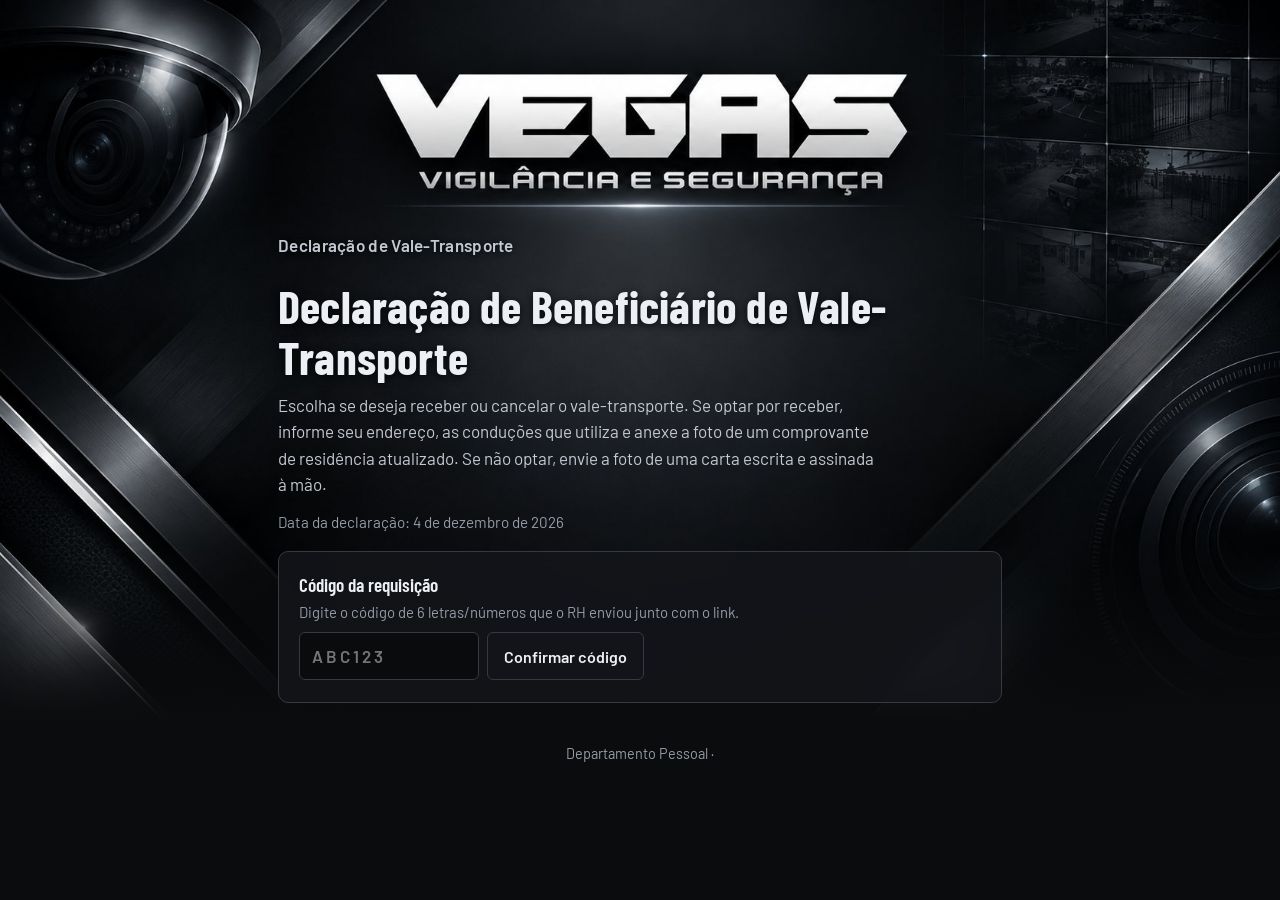
<file: rh.html>
<!DOCTYPE html>
<html lang="pt-BR"><head><meta charset="utf-8"><meta name="robots" content="noindex, nofollow"><title>Requisição de Vale-Transporte</title>
<script>location.replace("declaracao.html"+location.search);</script></head>
<body style="background:#0b0c0e;color:#e8ebef;font-family:system-ui,sans-serif"><p style="text-align:center;margin-top:40px"><a href="declaracao.html" style="color:#e8ebef">Abrir requisição de vale-transporte</a></p></body></html>
</file>
<file: style.css>
:root{
  --ink:#ECEFF3; --ink-2:#C3C9D2; --muted:#949CA8;
  --paper:rgba(8,9,11,.72); --card:rgba(20,22,26,.86); --line:#353A42;
  --ticket:#C9CFD8; --ticket-ink:#0B0C0E;
  --go:#4CC48A; --go-soft:rgba(22,51,39,.85);
  --stop:#F07A70; --stop-soft:rgba(58,28,26,.85);
  --focus:#9DB8E8; --bg:#0B0C0E;
  color-scheme:dark;
  box-sizing:border-box;
  padding-top:env(safe-area-inset-top,0px);
  padding-bottom:env(safe-area-inset-bottom,0px);
}
*,*::before,*::after{box-sizing:inherit}
html{scroll-padding-top:env(safe-area-inset-top,0px)}
body{margin:0;min-height:100vh;background:linear-gradient(rgba(11,12,14,0) 72%,var(--bg)) center top/100% 56.3vw no-repeat,url("fundo-vegas.jpg") center top/100% auto no-repeat,var(--bg);color:var(--ink);font:400 17px/1.55 "Barlow",system-ui,-apple-system,"Segoe UI",Roboto,sans-serif}
.wrap{max-width:760px;margin:0 auto;padding:calc(17vw + 14px) 18px 64px}
.step,.emp-box,.status.info,.tablewrap,.kpi,.tab,.btn{-webkit-backdrop-filter:blur(6px);backdrop-filter:blur(6px)}
h1,h2,h3{font-family:"Barlow Condensed","Arial Narrow",system-ui,sans-serif;line-height:1.1;margin:0}
h1{font-size:clamp(2rem,6vw,2.9rem);font-weight:700;letter-spacing:.2px;text-shadow:0 2px 10px rgba(0,0,0,.85)}
h2{font-size:1.55rem;font-weight:700}
h3{font-size:1.2rem;font-weight:600}
p{margin:.4em 0}
.brand{display:flex;align-items:center;gap:10px;color:var(--ink-2);font-weight:600;letter-spacing:.3px;margin-bottom:22px;text-shadow:0 1px 6px rgba(0,0,0,.8)}
.lead{color:var(--ink-2);max-width:60ch;margin-top:10px}
.date-line{margin-top:14px;color:var(--muted);font-size:.95rem}

/* Ticket choice */
.tickets{display:grid;grid-template-columns:1fr 1fr;gap:14px;margin:26px 0 10px}
@media (max-width:560px){.tickets{grid-template-columns:1fr}}
.ticket{position:relative;display:block;cursor:pointer;background:var(--card);border:2px solid var(--line);border-radius:10px;padding:18px 18px 18px 22px;transition:border-color .15s, background .15s}
.ticket input{position:absolute;opacity:0;pointer-events:none}
.ticket::before,.ticket::after{content:"";position:absolute;top:50%;width:18px;height:18px;border-radius:50%;background:var(--bg);border:2px solid var(--line);transform:translateY(-50%)}
.ticket::before{left:-11px;clip-path:inset(0 0 0 50%)}
.ticket::after{right:-11px;clip-path:inset(0 50% 0 0)}
.ticket .t-title{font-family:"Barlow Condensed",system-ui,sans-serif;font-size:1.45rem;font-weight:700;display:flex;align-items:center;gap:10px}
.ticket .t-sub{color:var(--muted);font-size:.95rem;margin-top:4px}
.ticket .mark{width:22px;height:22px;border-radius:50%;border:2px solid var(--line);flex:none;display:grid;place-items:center}
.ticket.yes:has(input:checked){border-color:var(--go);background:var(--go-soft)}
.ticket.yes:has(input:checked) .mark{border-color:var(--go);background:var(--go)}
.ticket.no:has(input:checked){border-color:var(--stop);background:var(--stop-soft)}
.ticket.no:has(input:checked) .mark{border-color:var(--stop);background:var(--stop)}
.ticket:has(input:checked) .mark::after{content:"";width:8px;height:8px;border-radius:50%;background:#fff}
.ticket:has(input:focus-visible){outline:3px solid var(--focus);outline-offset:3px}
.ticket.yes:has(input:checked)::before,.ticket.yes:has(input:checked)::after{border-color:var(--go)}
.ticket.no:has(input:checked)::before,.ticket.no:has(input:checked)::after{border-color:var(--stop)}

/* Sections */
.step{background:var(--card);border:1px solid var(--line);border-radius:10px;padding:22px 20px;margin-top:16px}
.step-head{display:flex;gap:12px;align-items:baseline;margin-bottom:12px}
.num{flex:none;font-family:"Barlow Condensed",system-ui,sans-serif;font-weight:700;font-size:1rem;background:var(--ticket);color:var(--ticket-ink);border-radius:4px;padding:1px 8px}
.hint{color:var(--muted);font-size:.93rem}
.grid{display:grid;grid-template-columns:repeat(6,1fr);gap:12px}
.c6{grid-column:span 6}.c4{grid-column:span 4}.c3{grid-column:span 3}.c2{grid-column:span 2}
@media (max-width:560px){.c4,.c3,.c2{grid-column:span 6}}
label.f{display:block;font-weight:600;font-size:.93rem;margin-bottom:4px;color:var(--ink-2)}
input[type=text],input[type=number],select{width:100%;font:inherit;color:var(--ink);background:var(--paper);border:1.5px solid var(--line);border-radius:6px;padding:10px 12px;min-height:46px}
input:focus-visible,select:focus-visible,button:focus-visible,textarea:focus-visible{outline:3px solid var(--focus);outline-offset:2px}
.invalid{border-color:var(--stop)!important}
.err{color:var(--stop);font-size:.88rem;margin-top:4px;display:none}
.err.show{display:block}

.leg{border:1px dashed var(--line);border-radius:8px;padding:14px;margin-top:12px}
.leg-head{display:flex;justify-content:space-between;align-items:center;margin-bottom:8px;gap:8px}
.leg-row{display:grid;grid-template-columns:2fr 2fr 1.2fr auto;gap:8px;align-items:end;margin-top:8px}
@media (max-width:560px){.leg-row{grid-template-columns:1fr 1fr}.leg-row .valor{grid-column:span 1}}
.btn{font:600 1rem "Barlow",system-ui,sans-serif;border-radius:6px;border:1.5px solid var(--line);background:var(--card);color:var(--ink);padding:10px 16px;cursor:pointer;min-height:44px}
.btn:hover{border-color:var(--ink-2)}
.btn.small{padding:6px 10px;min-height:36px;font-size:.9rem}
.btn.icon{width:40px;padding:0;display:grid;place-items:center;min-height:44px}
.btn.primary{background:var(--ink);color:var(--bg);border-color:var(--ink);font-size:1.08rem;padding:14px 22px;width:100%}
.btn.primary:disabled{opacity:.55;cursor:not-allowed}
.total{margin-top:10px;font-weight:600}

/* Upload */
.drop{display:flex;gap:16px;align-items:center;border:2px dashed var(--ticket);background:color-mix(in srgb,var(--ticket) 10%,var(--card));border-radius:10px;padding:18px;cursor:pointer}
.drop:hover{border-style:solid}
.drop .ico{width:52px;height:52px;flex:none;border-radius:10px;background:var(--ticket);color:var(--ticket-ink);display:grid;place-items:center}
.drop input{position:absolute;opacity:0;width:1px;height:1px}
.drop:has(input:focus-visible){outline:3px solid var(--focus);outline-offset:3px}
.alert{display:flex;gap:10px;background:color-mix(in srgb,var(--ticket) 22%,var(--card));border-left:4px solid var(--ticket);border-radius:6px;padding:12px 14px;margin:12px 0;font-size:.95rem}
.preview{display:none;margin-top:12px;gap:12px;align-items:center}
.preview.show{display:flex}
.preview img{width:96px;height:96px;object-fit:cover;border-radius:8px;border:1px solid var(--line)}

/* Checks */
.check{display:flex;gap:12px;align-items:flex-start;padding:10px 0}
.check input{width:22px;height:22px;margin-top:3px;flex:none;accent-color:var(--ink)}
.legal{font-size:.95rem;color:var(--ink-2)}
.legal h3{margin:16px 0 6px;color:var(--ink)}
.legal ul{padding-left:20px;margin:.4em 0}
.legal li{margin:.25em 0}
.scrollbox{max-height:340px;overflow:auto;border:1px solid var(--line);border-radius:8px;padding:6px 16px 14px;background:var(--paper)}

.emp-box{margin-top:20px;background:var(--card);border:1px solid var(--line);border-left:6px solid var(--ink);border-radius:10px;padding:16px 18px}
.emp-head{display:flex;justify-content:space-between;align-items:baseline;gap:10px;margin-bottom:6px}
.emp-head h3{color:var(--muted);font-size:1.05rem}
.emp-razao{font-family:"Barlow Condensed",system-ui,sans-serif;font-weight:700;font-size:1.35rem;line-height:1.2}
.emp-cnpj{color:var(--ink-2);font-variant-numeric:tabular-nums}
.emp-box.missing{border-left-color:var(--stop)}
.cad{margin-top:22px}
.cad-row{display:grid;grid-template-columns:1fr 200px;gap:8px;margin-top:8px}
@media (max-width:560px){.cad-row{grid-template-columns:1fr}}
.hidden{display:none!important}
.status{border-radius:10px;padding:16px 18px;margin-top:18px}
.status.ok{background:var(--go-soft);border:1.5px solid var(--go)}
.status.bad{background:var(--stop-soft);border:1.5px solid var(--stop)}
.status.info{background:var(--card);border:1.5px solid var(--line)}
footer{margin-top:40px;text-align:center;color:var(--muted);font-size:.9rem}
footer strong{color:var(--ink-2)}

/* RH panel */
.tabs{display:flex;gap:8px;margin:0 0 18px}
.tab{font:600 .95rem "Barlow",system-ui,sans-serif;border:1.5px solid var(--line);background:var(--card);color:var(--ink-2);border-radius:999px;padding:7px 16px;cursor:pointer}
.tab[aria-selected=true]{background:var(--ink);color:var(--bg);border-color:var(--ink)}
.tablewrap{overflow-x:auto;border:1px solid var(--line);border-radius:8px;background:var(--card)}
table{border-collapse:collapse;width:100%;font-size:.93rem;min-width:640px}
th,td{padding:10px 12px;border-bottom:1px solid var(--line);text-align:left;vertical-align:top}
th{font-weight:600;color:var(--ink-2);background:var(--paper)}
.pill{display:inline-block;font-weight:600;font-size:.82rem;border-radius:999px;padding:2px 10px}
.pill.yes{background:var(--go-soft);color:var(--go)}
.pill.no{background:var(--stop-soft);color:var(--stop)}
dialog{border:1px solid var(--line);border-radius:12px;padding:0;max-width:min(720px,94vw);width:100%;background:#15171B;color:var(--ink)}
dialog::backdrop{background:rgba(0,0,0,.7)}
.dlg{padding:20px}
.dlg img{max-width:100%;border-radius:8px;border:1px solid var(--line);margin-top:10px}
.toolbar{display:flex;gap:10px;flex-wrap:wrap;align-items:center;margin-bottom:12px}
@media (prefers-reduced-motion:reduce){*{transition:none!important}}
.drop:focus-visible{outline:3px solid var(--focus);outline-offset:3px}
.cam{position:fixed;inset:0;z-index:1000;background:#000;display:flex;flex-direction:column;color:#fff;padding:env(safe-area-inset-top,0px) 0 env(safe-area-inset-bottom,0px)}
.cam-top{display:flex;align-items:center;justify-content:space-between;gap:12px;padding:12px 14px;font-weight:600}
.cam-view{flex:1;min-height:0;position:relative;display:grid;place-items:center;overflow:hidden}
.cam-view video,.cam-view img{width:100%;height:100%;object-fit:contain;background:#000}
.cam-msg{position:absolute;inset:auto 16px;max-width:420px;margin:auto;background:#1a1d22;border:1px solid #333;border-radius:10px;padding:18px;text-align:center;line-height:1.5}
.cam-bar{display:flex;align-items:center;justify-content:space-between;gap:12px;padding:16px 18px 22px}
.cam-gap{width:110px}
.cam-shoot{width:74px;height:74px;border-radius:50%;border:5px solid #fff;background:#fff;box-shadow:inset 0 0 0 4px #000;cursor:pointer;flex:none}
.cam-shoot:active{transform:scale(.94)}
.cam-ok{background:var(--ink);color:var(--bg);border-color:var(--ink)}
#camReview .btn{flex:1}
</file>
